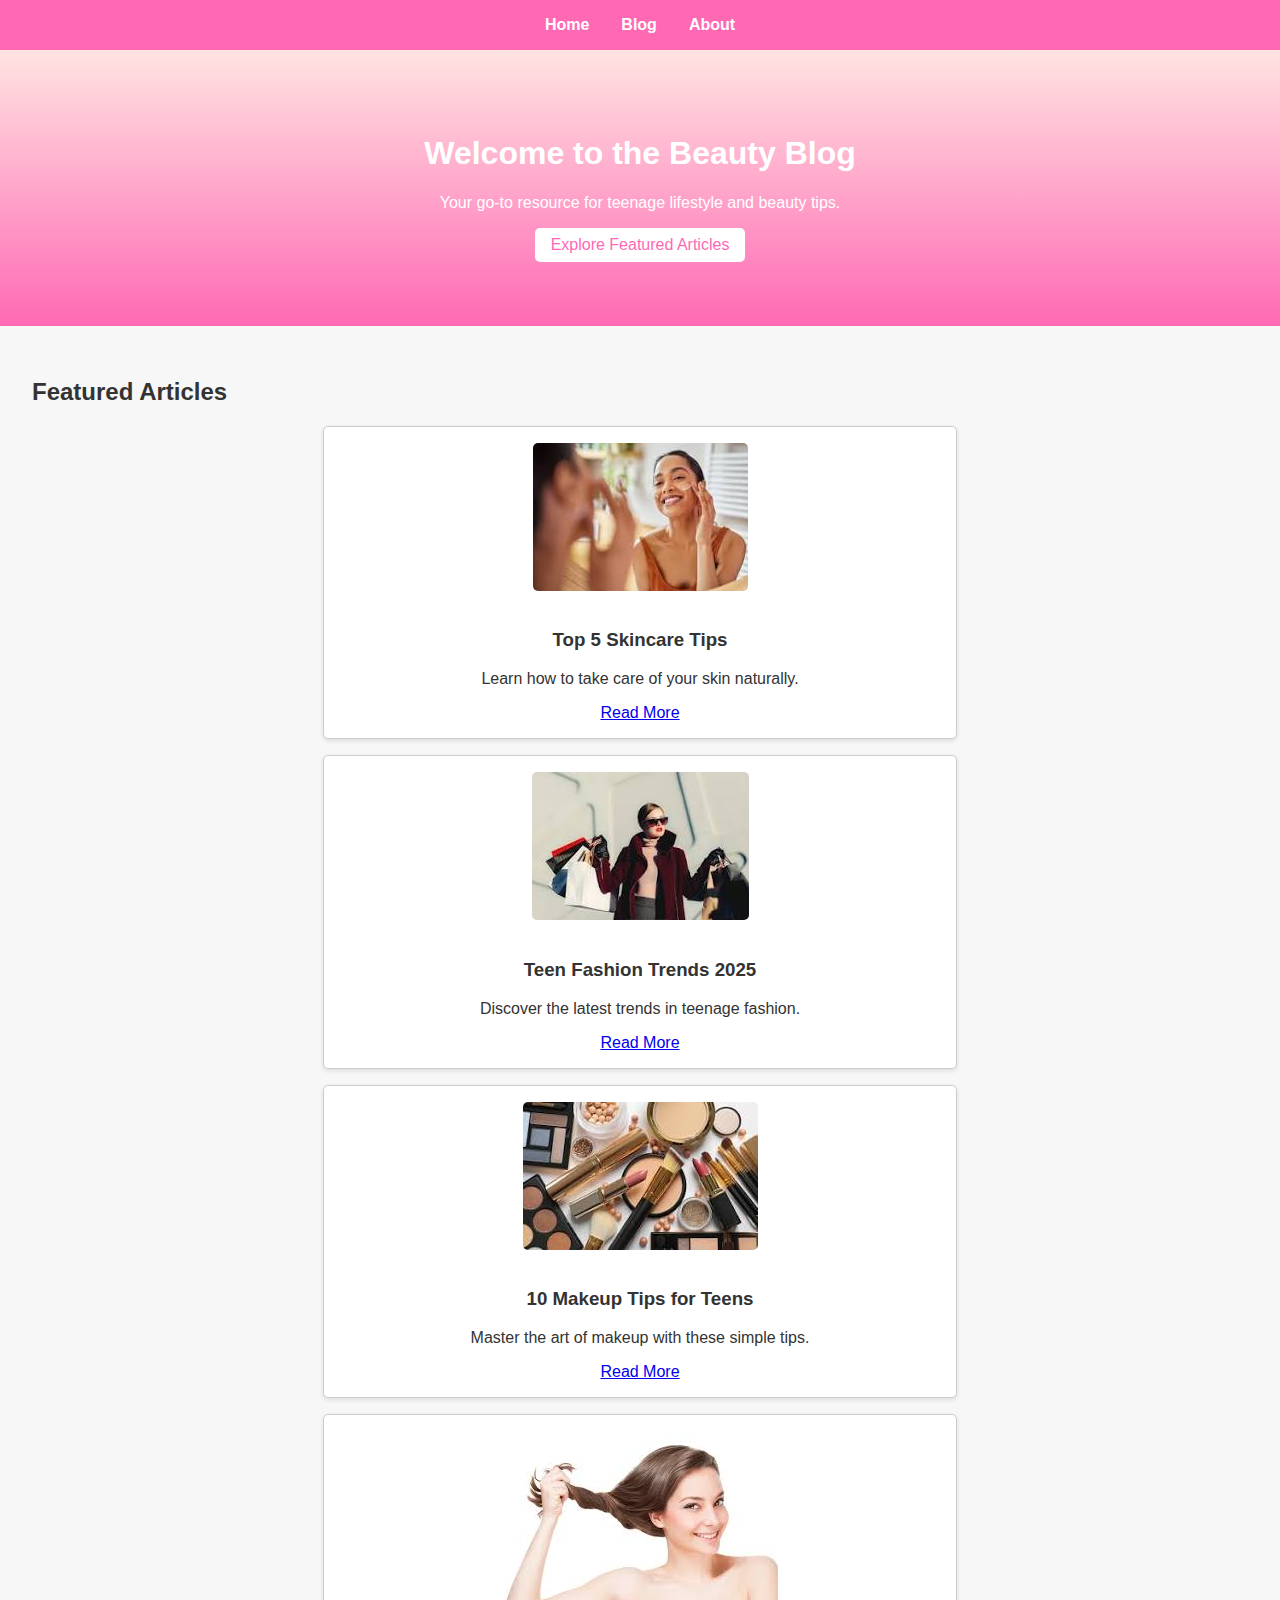
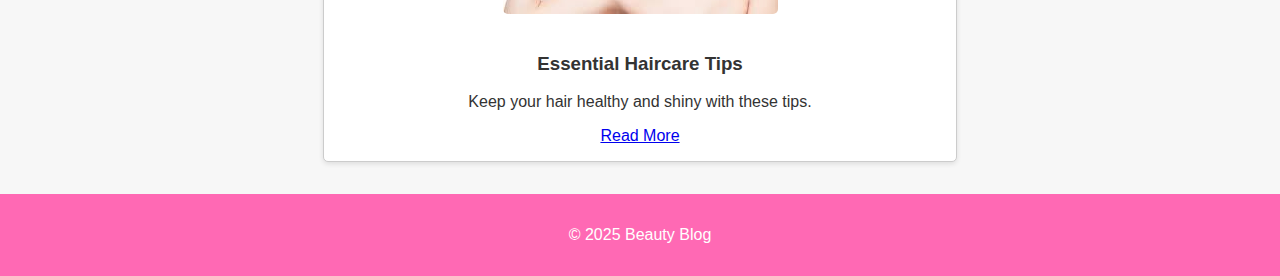
<file: projectweb/index.html>
<!DOCTYPE html>
<html lang="en">
<head>
    <meta charset="UTF-8">
    <meta name="viewport" content="width=device-width, initial-scale=1.0">
    <link rel="stylesheet" href="style.css">
    <title>Beauty Blog - Home</title>
</head>
<body>
    <header>
        <nav>
            <ul>
                <li><a href="#home">Home</a></li>
                <li><a href="blog.html">Blog</a></li>
                <li><a href="about.html">About</a></li>
            </ul>
        </nav>
    </header>
    <main>
        <section id="home" class="hero">
            <h1>Welcome to the Beauty Blog</h1>
            <p>Your go-to resource for teenage lifestyle and beauty tips.</p>
            <button id="scrollToFeatured">Explore Featured Articles</button>
        </section>
        <section id="featured" class="featured">
            <h2>Featured Articles</h2>
            <div class="articles">
                <article>
                    <img src="images/skincare.jpg" alt="Skincare Tips">
                    <h3>Top 5 Skincare Tips</h3>
                    <p>Learn how to take care of your skin naturally.</p>
                    <a href="blog.html?article=skincare">Read More</a>
                </article>
                <article>
                    <img src="images/fashion.jpg" alt="Teen Fashion Trends">
                    <h3>Teen Fashion Trends 2025</h3>
                    <p>Discover the latest trends in teenage fashion.</p>
                    <a href="blog.html?article=fashion">Read More</a>
                </article>
                <article>
                    <img src="images/makeup.jpg" alt="Makeup Tips">
                    <h3>10 Makeup Tips for Teens</h3>
                    <p>Master the art of makeup with these simple tips.</p>
                    <a href="blog.html?article=makeup">Read More</a>
                </article>
                <article>
                    <img src="images/haircare.jpg" alt="Haircare Tips">
                    <h3>Essential Haircare Tips</h3>
                    <p>Keep your hair healthy and shiny with these tips.</p>
                    <a href="blog.html?article=haircare">Read More</a>
                </article>
            </div>
        </section>
    </main>
    <footer>
        <p>&copy; 2025 Beauty Blog</p>
    </footer>
    <script>
        // Smooth scrolling for the "Explore Featured Articles" button
        document.getElementById('scrollToFeatured').addEventListener('click', () => {
            document.getElementById('featured').scrollIntoView({ behavior: 'smooth' });
        });
    </script>
</body>
</html>
</file>
<file: projectweb/style.css>
body {
    font-family: Arial, sans-serif;
    margin: 0;
    padding: 0;
    color: #333;
}
header {
    background-color: #ff69b4;
    color: white;
    padding: 1em 0;
    text-align: center;
    position: sticky;
    top: 0;
    z-index: 1000;
}
nav ul {
    list-style: none;
    padding: 0;
    margin: 0;
    display: flex;
    justify-content: center;
}
nav ul li {
    margin: 0 1em;
}
nav ul li a {
    color: white;
    text-decoration: none;
    font-weight: bold;
}
.hero {
    text-align: center;
    padding: 4em 0;
    background: linear-gradient(to bottom, #ffe4e1, #ff69b4);
    color: white;
}
.hero button {
    background-color: white;
    color: #ff69b4;
    border: none;
    padding: 0.5em 1em;
    font-size: 1em;
    cursor: pointer;
    border-radius: 5px;
}
.hero button:hover {
    background-color: #ff69b4;
    color: white;
}
.featured {
    padding: 2em;
    background-color: #f7f7f7;
}
.articles {
    display: flex;
    flex-direction: column;
    gap: 1em;
    align-items: center;
}
article {
    border: 1px solid #ccc;
    padding: 1em;
    width: 90%;
    max-width: 600px;
    text-align: center;
    background-color: white;
    border-radius: 5px;
    box-shadow: 0 2px 5px rgba(0, 0, 0, 0.1);
}
article img {
    max-width: 100%;
    height: auto;
    border-radius: 5px;
    margin-bottom: 1em;
}
footer {
    text-align: center;
    padding: 1em;
    background-color: #ff69b4;
    color: white;
}



/* Back to Top Button */
#backToTop {
    position: fixed;
    bottom: 20px;
    right: 20px;
    background-color: #ff69b4;
    color: white;
    border: none;
    padding: 0.5em 1em;
    border-radius: 50%;
    cursor: pointer;
    font-size: 1.2em;
    box-shadow: 0 2px 5px rgba(0, 0, 0, 0.3);
    display: none; /* Hidden by default */
}
#backToTop:hover {
    background-color: white;
    color: #ff69b4;
    border: 2px solid #ff69b4;
}

/* Active Navigation Link */
nav ul li a.active {
    background-color: white;
    color: #ff69b4;
    padding: 0.2em 0.5em;
    border-radius: 5px;
}

/* Modal Styling */
.modal {
    position: fixed;
    top: 0;
    left: 0;
    width: 100%;
    height: 100%;
    background: rgba(0, 0, 0, 0.8);
    display: flex;
    justify-content: center;
    align-items: center;
    z-index: 1000;
}
.modal-content {
    background: white;
    padding: 2em;
    border-radius: 10px;
    text-align: center;
    max-width: 500px;
    width: 90%;
}
.modal-content img {
    max-width: 100%;
    height: auto;
    margin-bottom: 1em;
}
.modal-content .close-modal {
    position: absolute;
    top: 15px;
    right: 20px;
    font-size: 1.5em;
    cursor: pointer;
    color: #ff69b4;
}
.modal-content .close-modal:hover {
    color: black;
}


/* About Page Styling */
#our-story {
    padding: 2em;
    text-align: center;
    background-color: #f9f9f9;
    margin-bottom: 2em;
}

#team {
    text-align: center;
    padding: 2em;
}

#team-container {
    display: flex;
    flex-wrap: wrap;
    justify-content: center;
    gap: 1.5em;
}

.team-member {
    border: 1px solid #ccc;
    padding: 1em;
    width: 250px;
    text-align: center;
    background-color: #fff;
    border-radius: 10px;
    box-shadow: 0 2px 5px rgba(0, 0, 0, 0.1);
}

.team-member img {
    width: 100px;
    height: 100px;
    border-radius: 50%;
    margin-bottom: 1em;
}

.team-member h3 {
    margin: 0.5em 0;
    font-size: 1.2em;
}

.team-member .role {
    color: #ff69b4;
    font-weight: bold;
    margin-bottom: 1em;
}

.team-member .bio {
    font-size: 0.9em;
    color: #555;
}

.team-member .read-more {
    color: #ff69b4;
    cursor: pointer;
    text-decoration: underline;
}

#fun-fact {
    text-align: center;
    padding: 2em;
    background-color: #ffe4e1;
}

#fun-fact button {
    background-color: #ff69b4;
    color: white;
    border: none;
    padding: 0.5em 1em;
    font-size: 1em;
    cursor: pointer;
    border-radius: 5px;
}

#fun-fact button:hover {
    background-color: white;
    color: #ff69b4;
    border: 1px solid #ff69b4;
}
</file>
